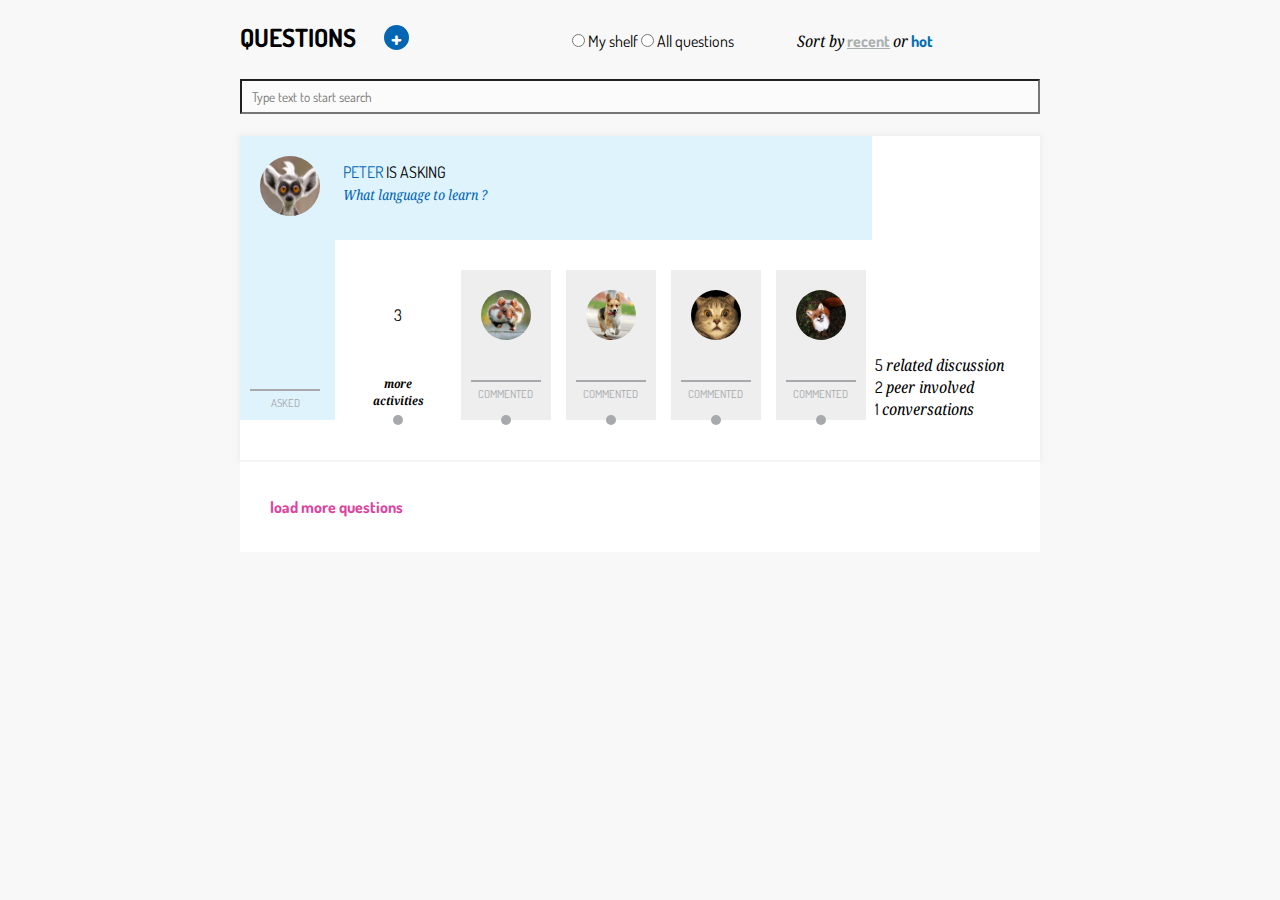
<file: index.html>
<!DOCTYPE html>
<html ng-app="questionBox">
<head>
    <meta charset="UTF-8">
    <meta name="viewport" content="width=device-width, initial-scale=1.0">
    <title>QUESTIONS</title>
    <link href="css/style.css" rel="stylesheet">
    <link href="https://fonts.googleapis.com/css?family=Dosis|Droid+Serif" rel="stylesheet">
    <script src="js/angular.min.js"></script>
    <script src="js/app.js"></script>
</head>
<body ng-controller="QuestionController as main">

<div class="container" ng-controller="ProfileController as profile">
    <div ng-show="profile.showAllQuestions" ng-include="'views/questions.html'"></div>
    <div class="profile-popup" ng-show="profile.showProfile" ng-include="'views/profile.html'"></div>
    <div class="single-questions" ng-show="profile.showQuestion" ng-include="'views/single-question.html'"></div>
</div>


</body>
</html>
</file>
<file: css/style.css>
* {
    margin: 0;
    padding: 0;
    box-sizing: border-box;
    font-family: 'Dosis', sans-serif;
    font-stretch: condensed;
}
body {
    background-color: #f8f8f8;
}
h3 {
    text-align: center;
    font-size: 11px;
    color: #7d8b98;
}

h4 {
    text-align: center;
    font-size: 11px;
    font-style: italic;
    font-family: 'Droid Serif', serif;
}

img {
    cursor: pointer;
}

img:hover {
    box-shadow: 0 0 5px 1px rgba(0, 140, 186, 0.5);
}

.give-answer:hover, .give-comment:hover {
    background-color: #f8f8f8;
}

/* All questions part */

/* HEADER */

.container {
    width: 100%;
    max-width: 800px;
    margin: auto;
}


header {
    width: 100%;
    padding-top: 25px;
    padding-bottom: 20px;
}
.header-center {
    width: 100%;
    margin: 0 auto;
}
.logo {
    font-size: 25px;
    font-weight: bold;
    margin-right: 25px;
}
.add-question {
    color: white;
    font-size: 24px;
    font-weight: bold;
    text-align: center;
    width: 25px;
    height: 25px;
    border-radius: 50%;
    background-color: #0266b3;
    margin-right: 160px;
    cursor: pointer;
}
.filter {
    margin-right: 60px;
}
.filter-bar>div{
    display: inline-block;
    line-height: 25px;
}
.filter-container .filter>div {
    display: inline-block;
}
.filter-container>div, .logo-container>div {
    display: inline-block;
}

.sort span {
    font-style: italic;
    font-family: 'Droid Serif', serif;
}
.sort div {
    color: #026eb3;
    font-weight: bold;
    cursor: pointer;
    display: inline-block;
}
.active-sort {
    color: #aab0af !important;
    text-decoration: underline;

}
.header-center > input {
    width: 100%;
    height: 35px;
    background-color: #fbfbfb;
    margin-top: 25px;
    padding: 5px 10px;
}
.header-center input:hover {
    box-shadow: 0 0 5px 1px rgba(0, 140, 186, 0.5);
}
/* HEADER */

/* QUESTIONS BLOCK */
.question-block {
    width: 100%;
    background-color: #fbfbfb;
}
.questions {
    background-color: white;
    padding-bottom: 40px;
    width: 100%;
    margin: 2px auto;
    box-shadow: 0 0 5px 1px rgba(226, 226, 226, 0.5);
}
.left-bar {
    display: inline-block;
    width: 79%;
}
.top-bar {
    width: 100%;
    background-color: #dff3fd;
}
.top-bar img {
    background-size: contain;
    width: 60px;
    height: 60px;
    display: inline-block;
    border-radius: 50%;
    margin: 20px;
}
.question {
    display: inline-block;
    vertical-align: top;
    margin-top: 30px;
    cursor: pointer;
}
.question:hover {
    text-shadow: 0 1px 0 #ccc,
    0 2px 0 #c9c9c9,
    0 3px 0 #bbb,
    0 4px 0 #b9b9b9,
    0 5px 0 #aaa,
    0 6px 1px rgba(0,0,0,.1),
    0 0 5px rgba(0,0,0,.1),
    0 1px 3px rgba(0,0,0,.3),
    0 3px 5px rgba(0,0,0,.2),
    0 5px 10px rgba(0,0,0,.25),
    0 10px 10px rgba(0,0,0,.2),
    0 20px 20px rgba(0,0,0,.15);

}
.question p, .single-detail p  {
    line-height: 12px;
    margin-bottom: 10px;
    text-transform: uppercase;
}
.question p span, .single-detail p span {
    color: #0266b3;
    font-size: 16px;
}
.question div {
    color: #0266b3;
    font-style: italic;
    line-height: 14px;
    font-size: 14px;
    font-family: 'Droid Serif', serif;
}
.bottom-bar {
    width: 100%;
    height: 180px;
    display: block;
}
.asked {
    display: inline-block;
    position: relative;
    width: 15%;
    background-color: #dff3fd;
    height: 100%;
    vertical-align: top;
}
.asked div {
    border-top: 2px solid #a7a9ac;
    font-size: 11px;
    color: #a7a9ac;
    text-align: center;
    width: 70px;
    margin: 0 auto;
    padding-top: 5px;
    position: absolute;
    bottom: 10px;
    left: 10px;
}
.comments {
    display: inline-block;
    width: 84%;
    background-color: white;
    vertical-align: bottom;
}
.more-activities {
    display: inline-block;
    position: relative;
    width: 90px;
    height: 150px;
    background-color: white;
    margin-left: 15px;
    cursor: pointer;
    vertical-align: top;
}
.more-activities-count {
    margin: 35px 10px 0 10px;
    text-align: center;
}
.more-activities .comment-status {
    font-size: 12px;
    color: black;
    border: none;
    text-align: center;
    margin: 45px 10px 10px 10px;
    padding-top: 5px;
    width: 70px;
    vertical-align: bottom;
    display: block;
    font-style: italic;
    font-weight: bold;
    font-family: 'Droid Serif', serif;

}
.more-activities .circle {
    width: 10px;
    height: 10px;
    border-radius: 50%;
    background-color: #a7a9ac;
    position: absolute;
    left: 0;
    right: 0;
    margin: auto;
    bottom: -5px;
}



.comment {
    display: inline-block;
    position: relative;
    width: 90px;
    height: 150px;
    background-color: #eeeeee;
    margin-left: 15px;
    cursor: pointer;
}
.comment:hover {
    background-color: #d8d8d8;
    box-shadow: 0 0 5px 1px rgba(0, 140, 186, 0.5);

}
.comment-photo {
    display: block;
    margin: 20px auto 40px;
    width: 50px;
    height: 50px;
    background: url(../images/2.jpg)  no-repeat;
    background-size: contain;
    border-radius: 50% 50% ;
}
.comment-status {
     border-top: 2px solid #a7a9ac;
     font-size: 11px;
     color: #a7a9ac;
     text-align: center;
     margin: 10px;
     padding-top: 5px;
     width: 70px;

}
.circle {
    width: 10px;
    height: 10px;
    border-radius: 50%;
    background-color: #a7a9ac;
    position: absolute;
    left: 0;
    right: 0;
    margin: auto;
    bottom: -5px;
}
.right-bar {
    display: inline-block;
    width: 20%;
    vertical-align: bottom;
    height: 100%;
}
.right-bar p span {
    font-style: italic;
    font-family: 'Droid Serif', serif;
}
.load-more {
    width: 100%;
    color: #dc44a0;
    font-weight: bold;
    height: 90px;
    line-height: 90px;
    background-color: white;
    margin: 2px auto;
    padding-left: 30px;
    cursor: pointer;
}
.load-more:hover {
    color: red;
    background-color: #f5f5f5;
    border: 1px solid white;
}
/* QUESTIONS BLOCK */

/* All questions part */

/* Profile part */


.close-profile {
    font-size: 20px;
    font-weight:bold;
    position: absolute;
    right: 15px;
    top: 15px;
    padding: 10px;
    color: #898b9c;
    cursor: pointer;
}

.profile-popup {
    background-color: rgba(0, 0, 0, 0.7);
    width: 100%;
    padding: 25px;
    position: fixed;
    left: 0;
    top: 0;
    height: 100%;
    overflow: auto;
    z-index: 9999;
}
.profile-wrapper {
    width: 800px;
    background-color: white;
    margin: 0 auto;
    padding: 50px 125px;
    position: relative;
}

.profile-header {
    width: 100%;
}

.profile-photo {
    display: block;
    width: 85px;
    height: 85px;
    border-radius: 50%;
    margin: 0 auto;
}

.profile-name {
    text-align: center;
    color: #0266b3;
    font-weight: bold;
    margin: 20px 0;
}

.profile-activity {
    display: inline-flex;
    justify-content: space-between;
    width: 100%;
    padding-bottom: 30px;
    border-bottom: 1px solid #a7a9ac;
}

.profile-activity h3 span {
    font-style: normal;
    color: black;
}

.profile-navigation {
    display: inline-flex;
    justify-content: space-between;
    width: 100%;
    margin-top: 20px;
}

.profile-navigation h2 {
    font-size: 26px;
    font-style: italic;
    font-weight: bold;
    font-family: 'Droid Serif', serif;
    text-align: center;
}

.prev-profile {
    background-color: #a7a9ac;
}

.next-profile {
    background-color: #0266b9;
}

.change-profile {
    width: 30px;
    height: 30px;
    line-height: 30px;
    border-radius: 50%;
    color: white;
    font-size: 24px;
    font-weight: bold;
    text-align: center;
    cursor: pointer;
}

.user-activity {
    justify-content: center;
    width: 100%;
    margin-top: 30px;
    margin-bottom: 40px;
    text-align: center;
}

.square {
    width: 90px;
    height: 90px;
    background-color: #e5f5fd;
    margin: 10px;
    position: relative;
    display: inline-block;
}

.square > div {
    position: absolute;
    left: 0;
    right: 0;
    top: 0;
    bottom: 0;
    height: 60px;
    margin: auto;
}

.activity-count {
    margin-top: 0;
}

.square:nth-child(1) {
    -moz-transform: rotate(-36deg);
    -ms-transform: rotate(-36deg);
    -webkit-transform: rotate(-36deg);
    -o-transform: rotate(-36deg);
    transform: rotate(-36deg);
}
.square:nth-child(1)>div {
    -moz-transform: rotate(36deg);
    -ms-transform: rotate(36deg);
    -webkit-transform: rotate(36deg);
    -o-transform: rotate(36deg);
    transform: rotate(36deg);
}

.square:nth-child(2) {
    -moz-transform: rotate(-10deg);
    -ms-transform: rotate(-10deg);
    -webkit-transform: rotate(-10deg);
    -o-transform: rotate(-10deg);
    transform: rotate(-10deg);
}
.square:nth-child(2)>div {
    -moz-transform: rotate(10deg);
    -ms-transform: rotate(-10deg);
    -webkit-transform: rotate(10deg);
    -o-transform: rotate(10deg);
    transform: rotate(10deg);
}

.square:nth-child(3) {
    -moz-transform: rotate(-36deg);
    -ms-transform: rotate(-36deg);
    -webkit-transform: rotate(-36deg);
    -o-transform: rotate(-36deg);
    transform: rotate(-36deg);
}
.square:nth-child(3)>div {
    -moz-transform: rotate(36deg);
    -ms-transform: rotate(36deg);
    -webkit-transform: rotate(36deg);
    -o-transform: rotate(36deg);
    transform: rotate(36deg);
}

.square:nth-child(4) {
    -moz-transform: rotate(10deg);
    -ms-transform: rotate(-10deg);
    -webkit-transform: rotate(10deg);
    -o-transform: rotate(10deg);
    transform: rotate(10deg);
}
.square:nth-child(4)>div {
    -moz-transform: rotate(-10deg);
    -ms-transform: rotate(-10deg);
    -webkit-transform: rotate(-10deg);
    -o-transform: rotate(-10deg);
    transform: rotate(-10deg);
}

.activity-count {
    text-align: center;
    font-weight: bold;
    font-size: 20px;
    margin-top: 10px;
}


.joined-block{
    width: 100%;
    text-align: center;
    margin-bottom: 20px;
}

.joined-block>div {
    margin: 5px;
    cursor: pointer;
    display: inline-block;
}

.joined-square {
    width: 90px;
    height: 90px;
    position: relative;
    background-color: #eaeaea;
    background-image: repeating-linear-gradient(45deg, transparent, transparent 2px, rgba(255,255,255,1) 1px, rgba(255,255,255,1) 4px);
}

.joined-square img {
    width: 50px;
    height: 50px;
    border-radius: 50%;
    position: absolute;
    left: 20px;
    top: 20px;
}

.joined-name {
    text-align: center;
    color: #0266b3;
    font-size: 12px;
    font-weight: bold;
    margin-top: 5px;
}

.profile-footer {
    position: relative;
    background-color: #eaeaea;
    background-image: repeating-linear-gradient(45deg, transparent, transparent 2px, rgba(255,255,255,1) 1px, rgba(255,255,255,1) 4px);
}
.profile-footer img{
    position: absolute;
    left: 50%;
    top: -25px;
    margin-left: -25px;
    width: 50px;
    height:50px;
    border-radius: 50%;
}

.hot-activities {
    width: 100%;
    color: #40515b;
    text-align: center;
}

.hot-activities h4 {
    display: inline-block;
    margin-right: 10px;
}

.hot-activities h4 span {
    font-weight: bold;
    font-style: normal;
    font-size: 14px;
}

.hot-author {
    color: #898b9c;
    font-size: 11px;
    font-weight: bolder;
    text-align: center;
    margin-bottom: 5px;
}

.hot-author span {
    color: #0266b3;
    font-size: 13px;
    font-weight: bolder;
}

.hot-question {
    margin-bottom: 15px;
    color: #0266b3;
    font-size: 14px;
    font-family: 'Droid Serif', serif;
    font-style: italic;
    text-align: center;
    font-weight: bolder;
}

/* Profile part */

/*Single question part*/

.hidden-question {
    display: none;
}

.hidden-comment {
    display: none;
}

.commentator-name {
    color: #0266b3;
}
.hidden-status {
    color: black;
}

.back-to-questions {
    width: 40px;
    height: 40px;
    border-radius: 50%;
    border: 1px solid #b1b3b6;
    background-color: white;
    font-size: 24px;
    font-weight: bold;
    text-align: center;
    line-height: 40px;
    cursor: pointer;
    position: absolute;
    left: 20px;
    top: 10px;
}

.single-header-wrapper {
    width: 100%;
    margin: 0 auto;
}

.single-header {
    width: 100%;
    display: inline-flex;
    justify-content: space-between;
    padding-top: 25px;
    padding-bottom: 20px;
}

.single-header h3 {
    line-height: 25px;
}

.single-header>div>div {
    display: inline-block;
}

.single-question-wrapper {
    width: 100%;
    padding-bottom: 100px;
    background-color: #f8f8f8;
}

.single-question {
    width: 100%;
    background-color: #dff3fd;
    margin: 0 auto;
    position: relative;
}

.single-author img {
    width: 50px;
    height: 50px;
    border-radius: 50%;
    margin: 20px 20px 0 20px;
    display: inline-block;
}

.single-author {
    min-height: 95px;
    width: 100%;
    display: inline-flex;
    justify-content: space-between;
}
.single-author>div {
    display: inline-block;
}

.single-unfollow {
    font-size: 11px;
    font-weight: bold;
    color: #026eb3;
    vertical-align: top;
    margin-top: 40px;
    margin-right: 65px;
}

.single-question .single-text {
    width: 89%;
    margin-left: 11%;
    height: 100%;
    min-height: 90px;
    background-color: white;
}

.single-text>div, .vote-container>div {
    display: inline-block;
}

.single-answer-container {
    margin-bottom: 40px;
}

.single-answer .single-detail, .single-question .single-detail {
    font-size: 14px;
    width: 69%;
    margin: 20px 40px 30px 20px;
}

.vote-count {
    font-size: 14px;
    font-style: italic;
    margin-right: 30px;
    vertical-align: top;
    margin-top: 15px;
    font-family: 'Droid Serif', serif;
}

.vote-container {
    vertical-align: text-bottom;
}

.vote-change {
    vertical-align: top;
}

.vote-up, .vote-down {
    font-size: 20px;
    color: #0266b3;
    cursor: pointer;
}

.give-answer {
    padding: 7px 0;
    position: absolute;
    background-color: white;
    border:1px solid #e5e5e5;
    font-weight: bold;
    font-size: 14px;
    cursor: pointer;
    bottom: -16px;
    width: 185px;
    text-align: center;
    left: 0;
    right: 0;
    margin: auto;
}


.single-question-wrapper h4 {
    margin: 50px 0 15px;
}

.single-answer {
    width: 100%;
    background-color: white;
    margin: 1px auto;
    font-size: 0;
    position: relative;
}
.single-answer-container .single-text {
    width: calc(100% - 90px);
    vertical-align: top;
    /*min-height: 90px;*/
    border-left:1px solid #fbfbfb ;
}

.single-answer>div:nth-child(1), .single-answer>div:nth-child(2), .single-comment>div:nth-child(1), .single-comment>div:nth-child(2)  {
    display: inline-block;
    background-color: white;

}

.answer-image-container {
    width: 90px;
    height: 100%;
}

.single-answer-container div img {
    width: 50px;
    height: 50px;
    border-radius: 50%;
    display: block;
    margin: 20px auto;
}
.single-comment-container {
    width: 100%;
    margin: 0 auto;
    padding-left: 90px;

}

.single-comment {
    width: 100%;
    margin: 0 0 1px auto;
    font-size: 0;
    position: relative;
    background-color: white;

}

.single-comment .single-detail {
    font-size: 14px;
    width: 65%;
    margin: 20px 40px 30px 20px;
}

.comment-image-container {
    width: 90px;
    height: 100%;
}

.single-comment .single-text{
    width: calc(100% - 90px);
    vertical-align: top;
    min-height: 90px;
    border-left: 1px solid #fbfbfb;
}

.give-comment {
    padding: 7px 0;
    position: absolute;
    background-color: white;
    border:1px solid #e5e5e5;
    font-weight: bold;
    font-size: 14px;
    cursor: pointer;
    bottom: -19px;
    width: 185px;
    text-align: center;
    left: 0;
    right: 0;
    margin: auto;
}

/*Single question part*/


@media screen and (max-width: 930px) {
    .single-questions .filter-bar {
        margin-left: 75px;
    }
    .profile-wrapper {
        width: 100%;
        padding: 50px 25px;
    }
    .asked {
        display: none;
    }
    .left-bar .comments {
        width: 100%;
        display: flex;
        justify-content: space-around;
        margin-top: 10px;
    }
    .filter-bar .add-question {
        margin-right: 85px;
    }
}

@media screen and (max-width: 700px) {
    .filter-bar {
        padding: 0 20px;
    }
    .logo-container {
        display: inline-flex;
        justify-content: space-between;
    }
    .filter-container {
        margin-top: 20px;
    }
    .left-bar, .right-bar {
        display: block;
        width: 100%;
    }
    .right-bar {
        padding: 0 20px;
        display: inline-flex;
        justify-content: space-around;
    }
    .right-bar>p {
        display: inline-block;
        color: #7d8b98;
        font-weight: bold;
        font-size: 12px;
        text-align: center;
    }
    .comments>div {
        margin-left: 0;
    }

    .vote-count {
        margin-right: 10px;
    }
    .vote-container {
        width: 105px;
    }
    .single-detail {
        width: calc(100% - 105px);
        margin-left: 0;
        margin-right: 0;
    }
    .single-unfollow {
        position: absolute;
        left: 5px;
        bottom: 40px;
    }
    .vote-container {
        position: absolute;
        right: 5px;
        bottom: 15px;
    }
    .single-author {
        min-height: auto;
        padding: 5px;
    }
    .single-question .single-text {
        width: 100%;
        margin-left: 0;
        padding: 5px 5px 70px 5px;
    }
    .single-question .single-detail {
        margin: 0;
        width: 100%;
    }
    .single-header h3{
        display: none;
    }
    .add-question {
        margin-right: 10px;
    }
    .question h3, .single-answer .single-detail div, .single-comment .single-detail .comment-to-hide {
        display: none;
    }
    .hidden-question {
        width: 100%;
        font-size: 12px;
        font-style: italic ;
        font-family: 'Droid Serif', serif;
        font-weight: bold;
        color: #0266b3;
        background-color: #dff3fd;
        display: block;
        padding: 5px;
        text-align: center;
        border-top: 1px solid white ;
    }
    .hidden-comment {
        display: block;
        width: 100%;
        font-size: 14px;
        background-color: white;
        color: #898b93;
        padding: 10px 5px 70px 10px;
        border-top: 1px solid #f6f6f6;
    }
    .single-answer .single-detail {
        width: 100%;
        padding: 30px 10px 10px 10px;
        margin: 0;
    }
    .single-answer .single-detail p{
        font-size: 10px;
        font-weight: bolder;
    }
    .single-answer .single-detail p span{
        font-size: 12px;
        font-weight: bold;
    }
    .single-answer-container div img {
        margin: 10px auto;
    }
    .single-comment-container {
        padding-left: 10px;
    }
    .hidden-status {

        font-size: 10px;
        font-weight: bold;
        color: black;
    }

}


@media screen and (max-width: 525px) {
    .logo-container, .filter-container {
        display: inline-flex;
        justify-content: space-between;
        width: 100%;
    }
    .filter-container {
        font-size: 14px;
    }
    .filter-container .filter>div {
        display: block;
    }
    .filter-bar .add-question {
        margin-right: 25px;
    }
    .filter-bar>div {
        display: flex;
    }
    .filter-bar .filter {
        margin-right: 25px;
    }
    .questions {
        padding-bottom: 20px;
    }
    .left-bar .comments>div {
        width: 60px;
    }
    .left-bar .comments .comment-status {
        margin: 0;
        width: 60px;
        font-size: 9px;
    }
    .comment .comment-photo {
        margin: 20px auto 15px;
    }
    .comments>div {
        height: 110px;
    }
    .bottom-bar {
        height: auto;
        margin-bottom: 30px;
    }
    .profile-activity {
        display: block;
        margin-bottom: 5px;
    }
    .profile-popup {
        padding: 0;
    }
    .profile-navigation h2 {
        font-size: 18px;
    }

}
</file>
